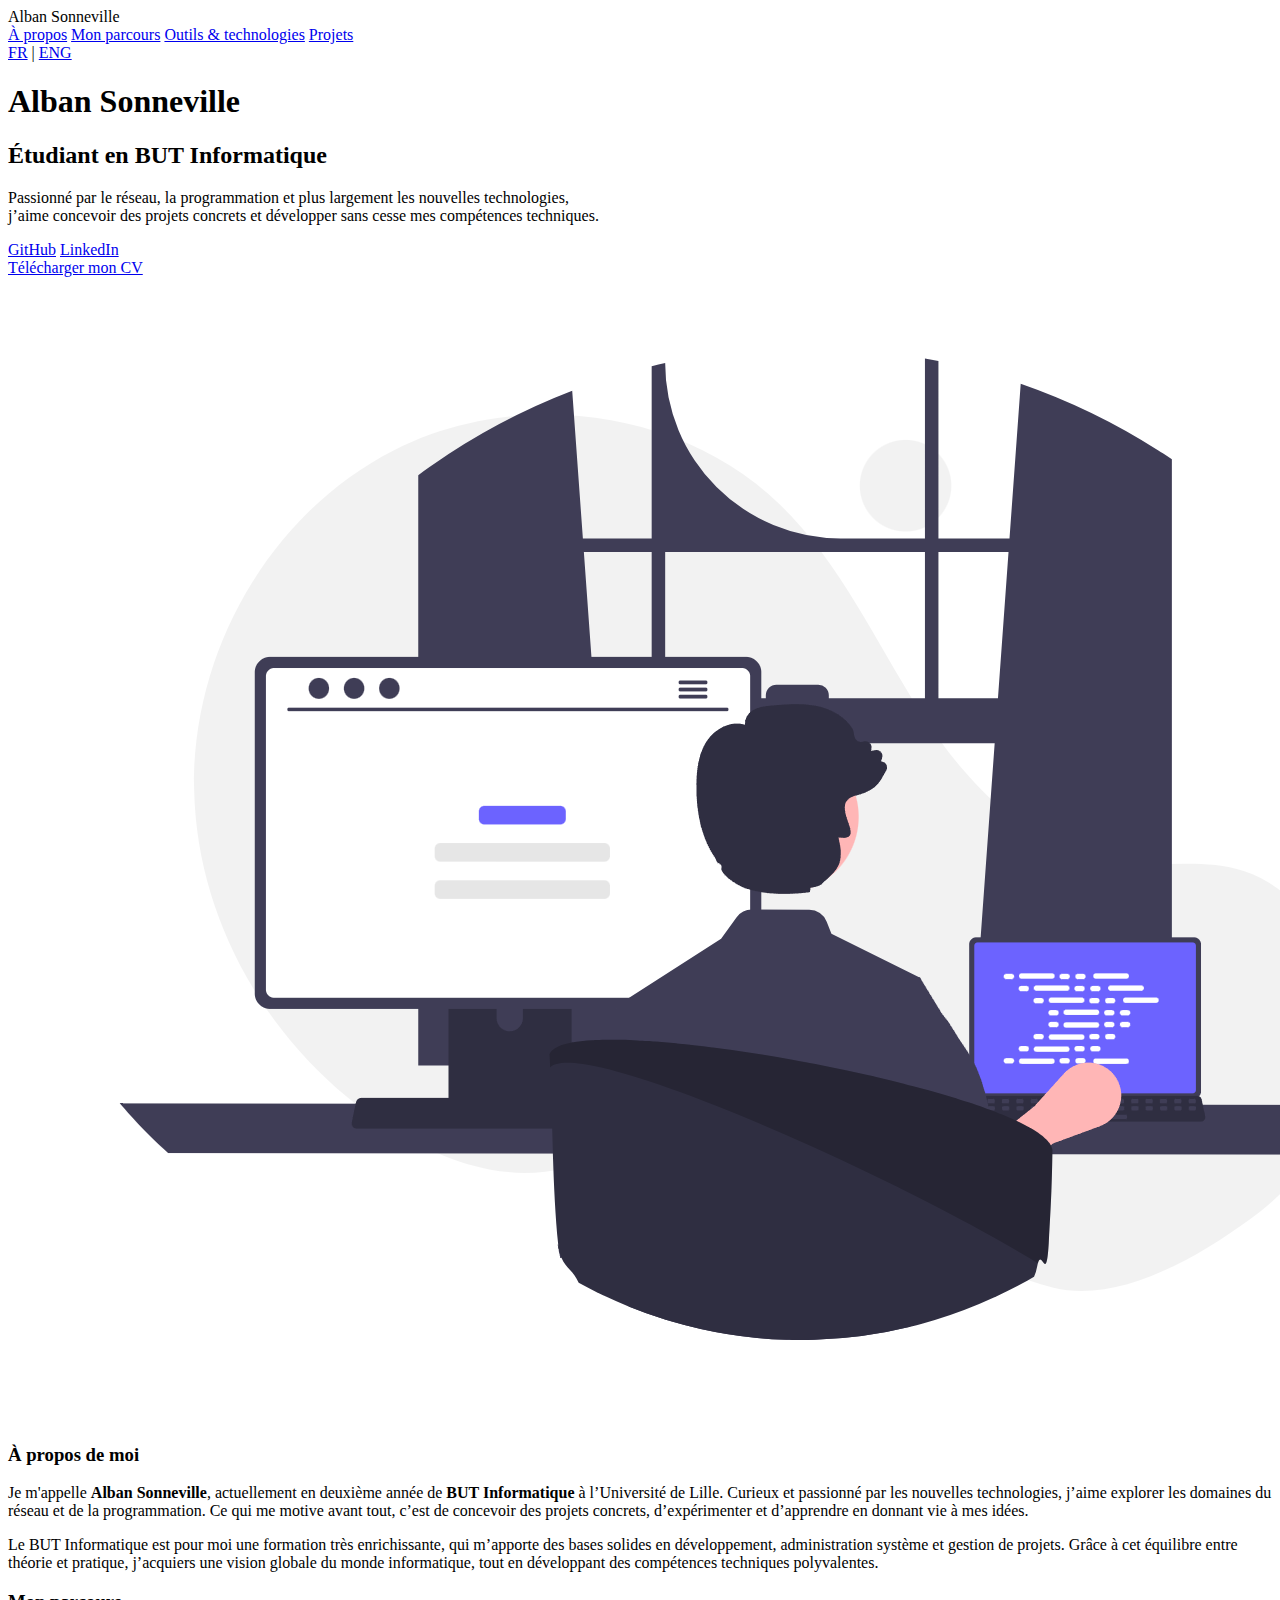
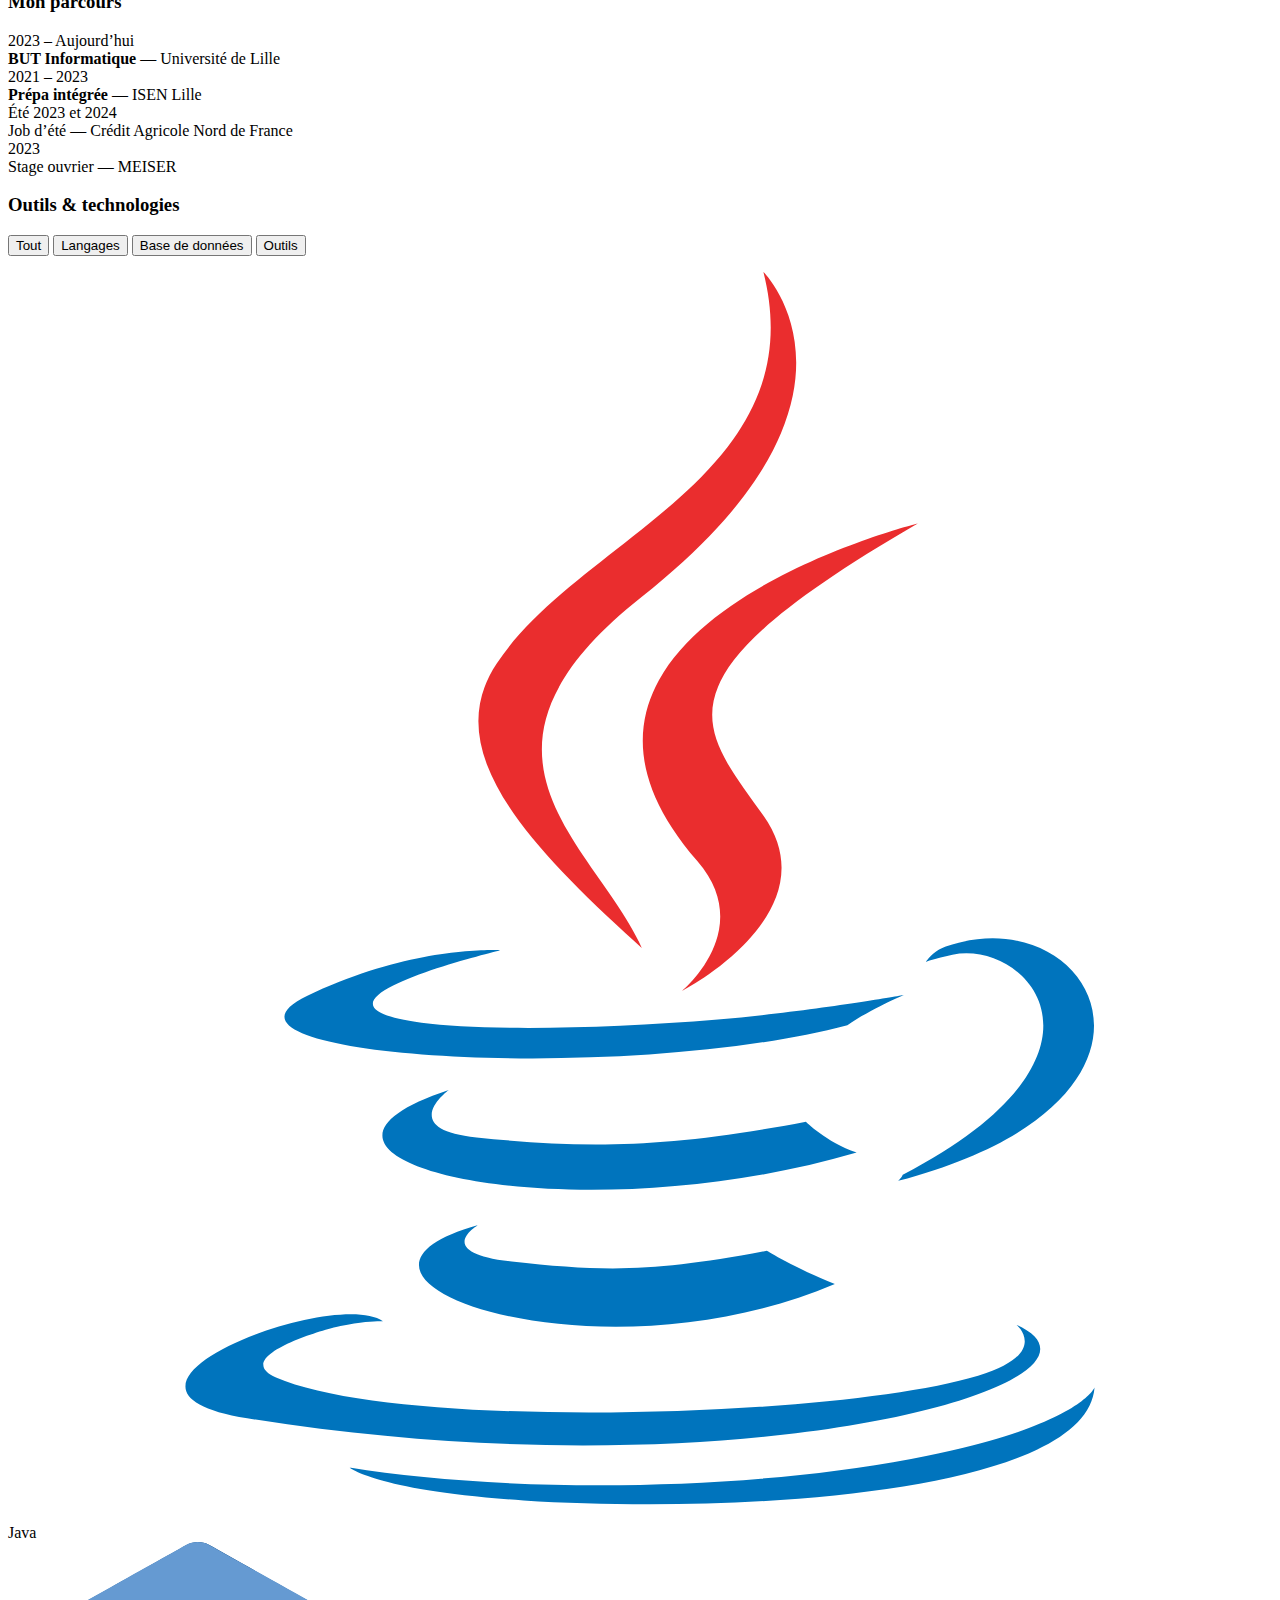
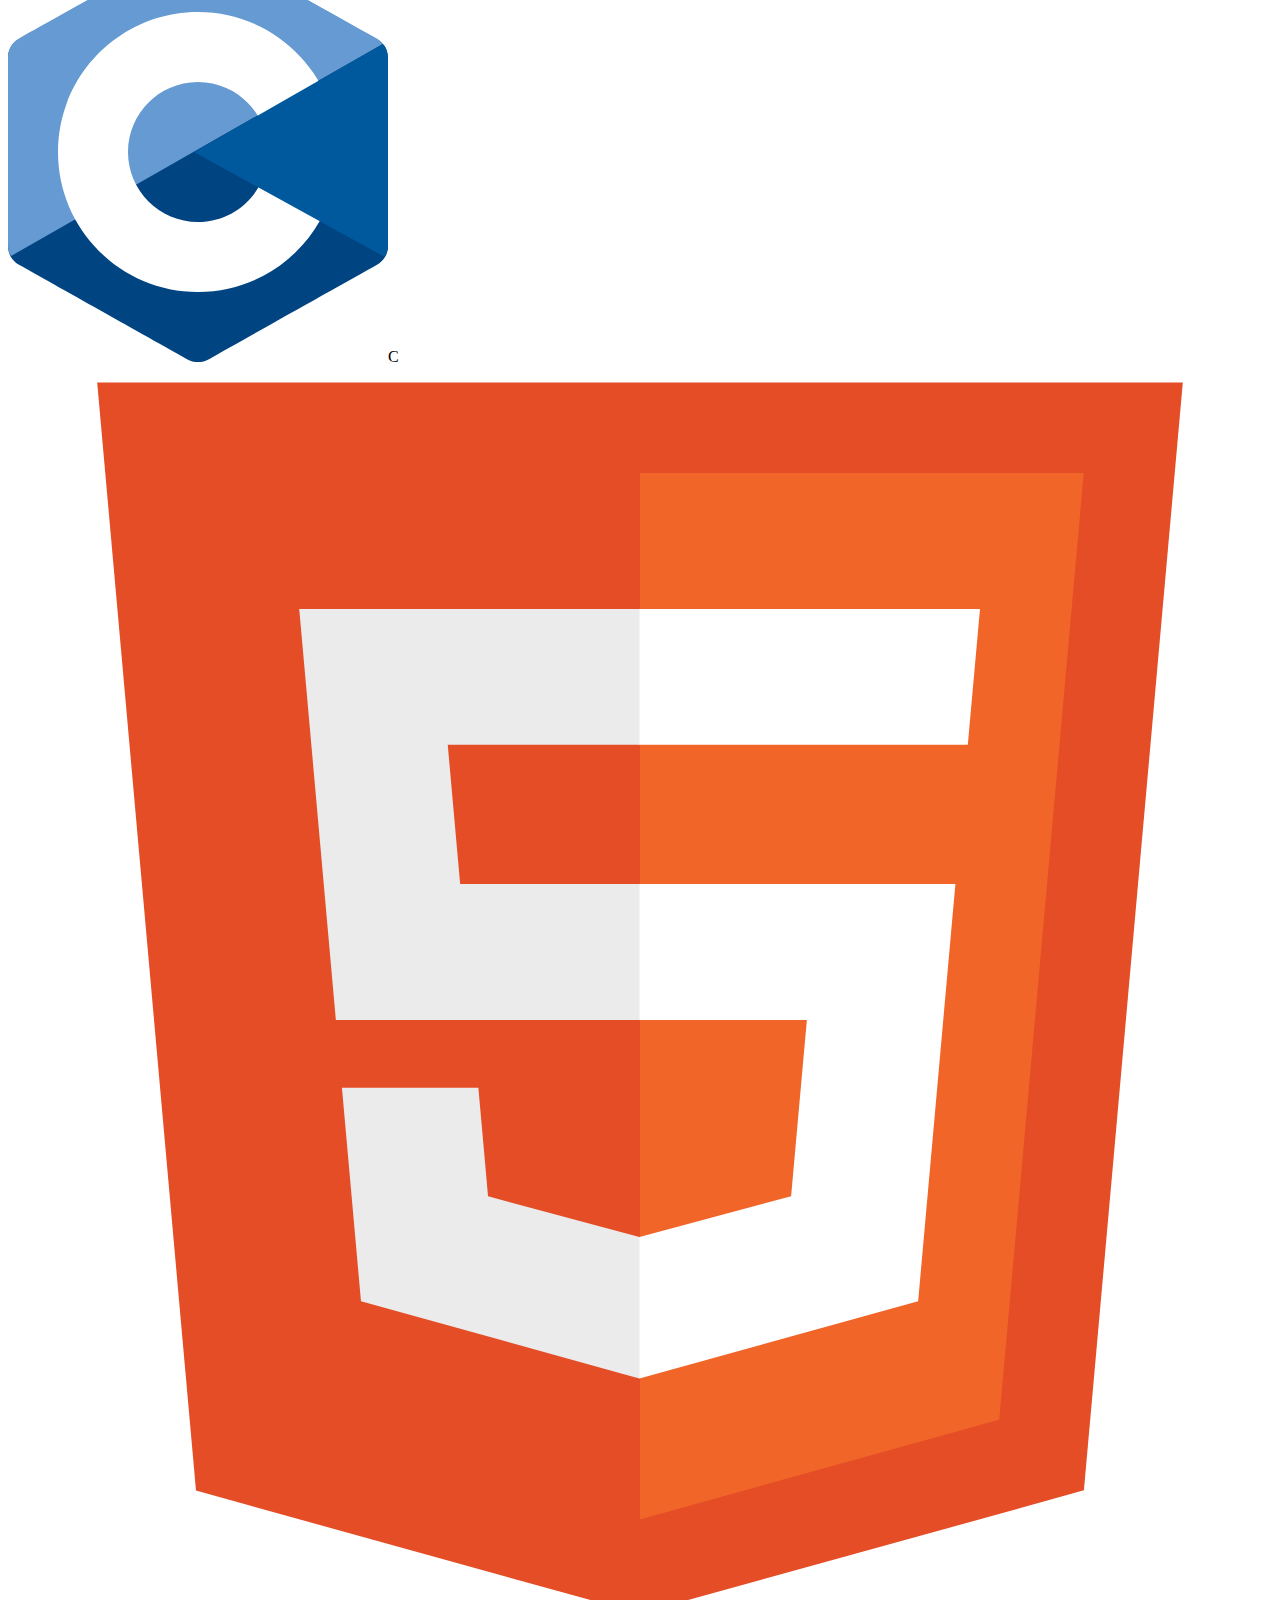
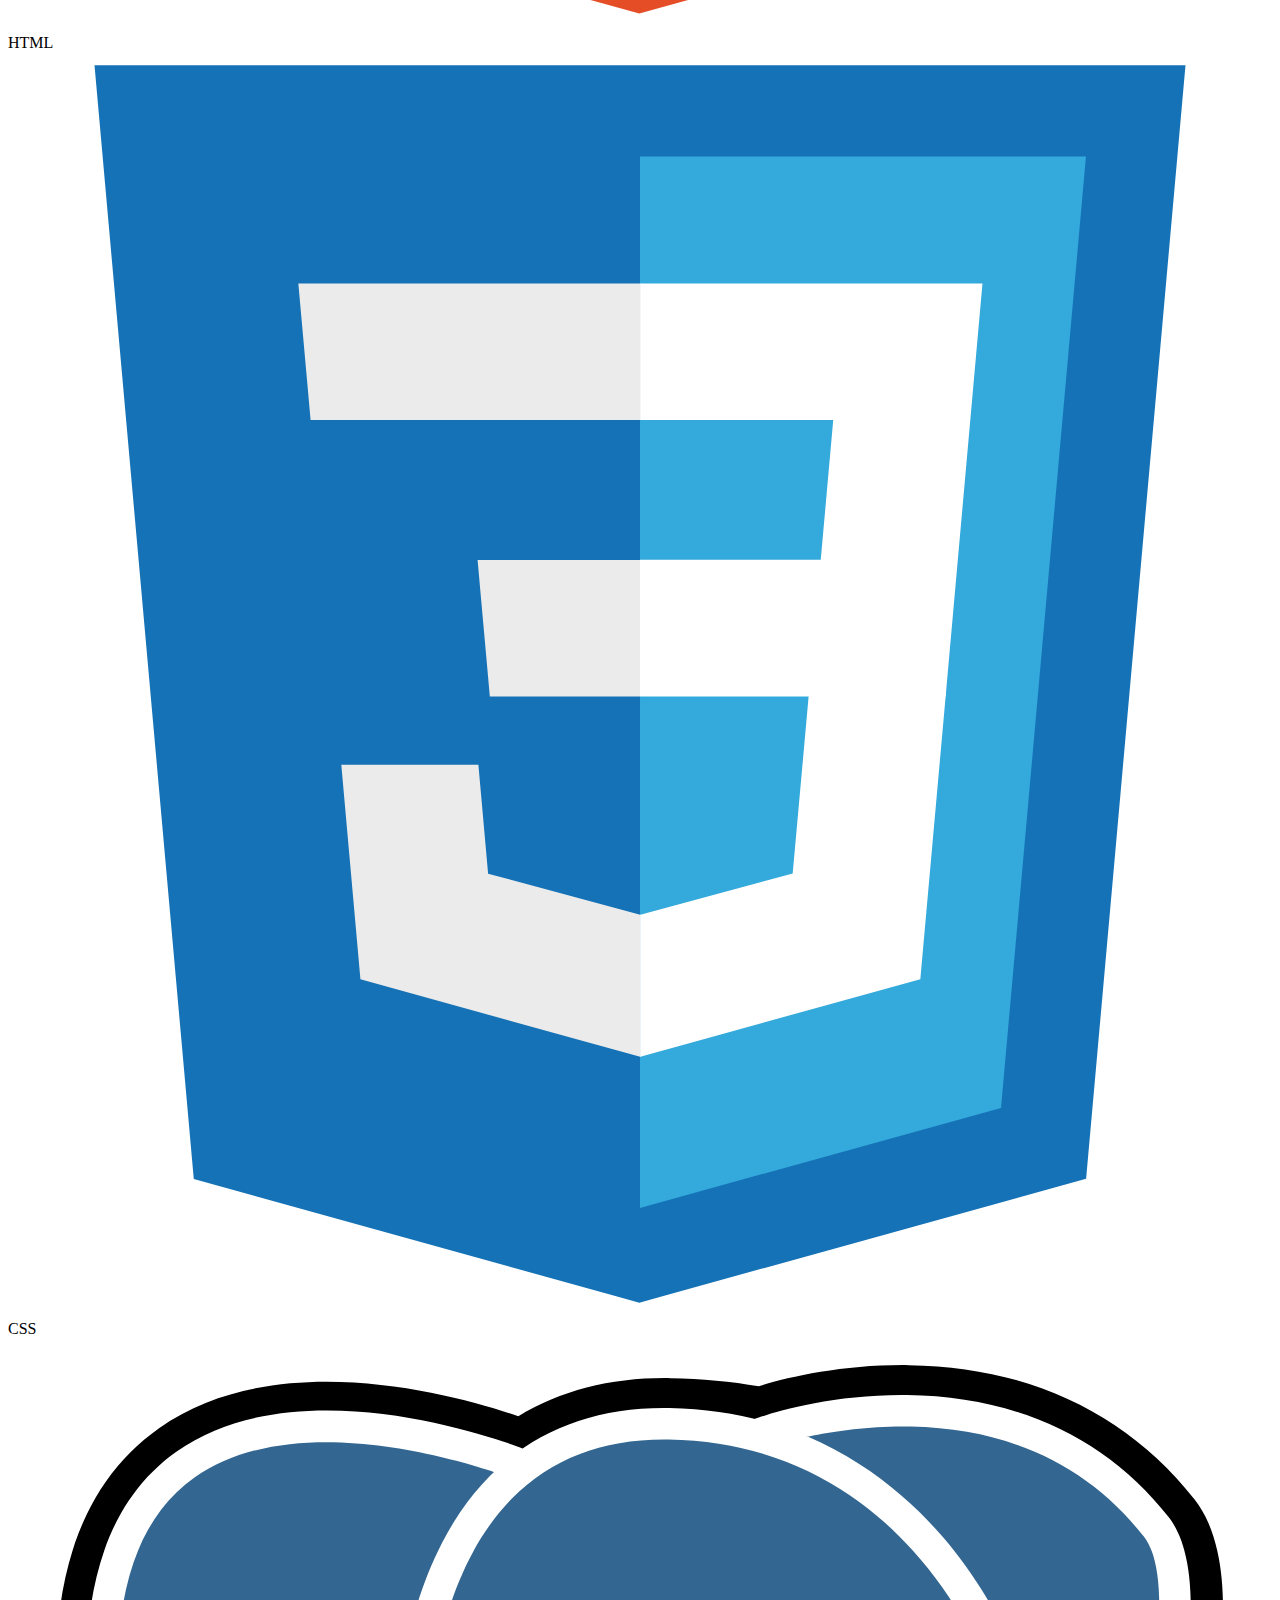
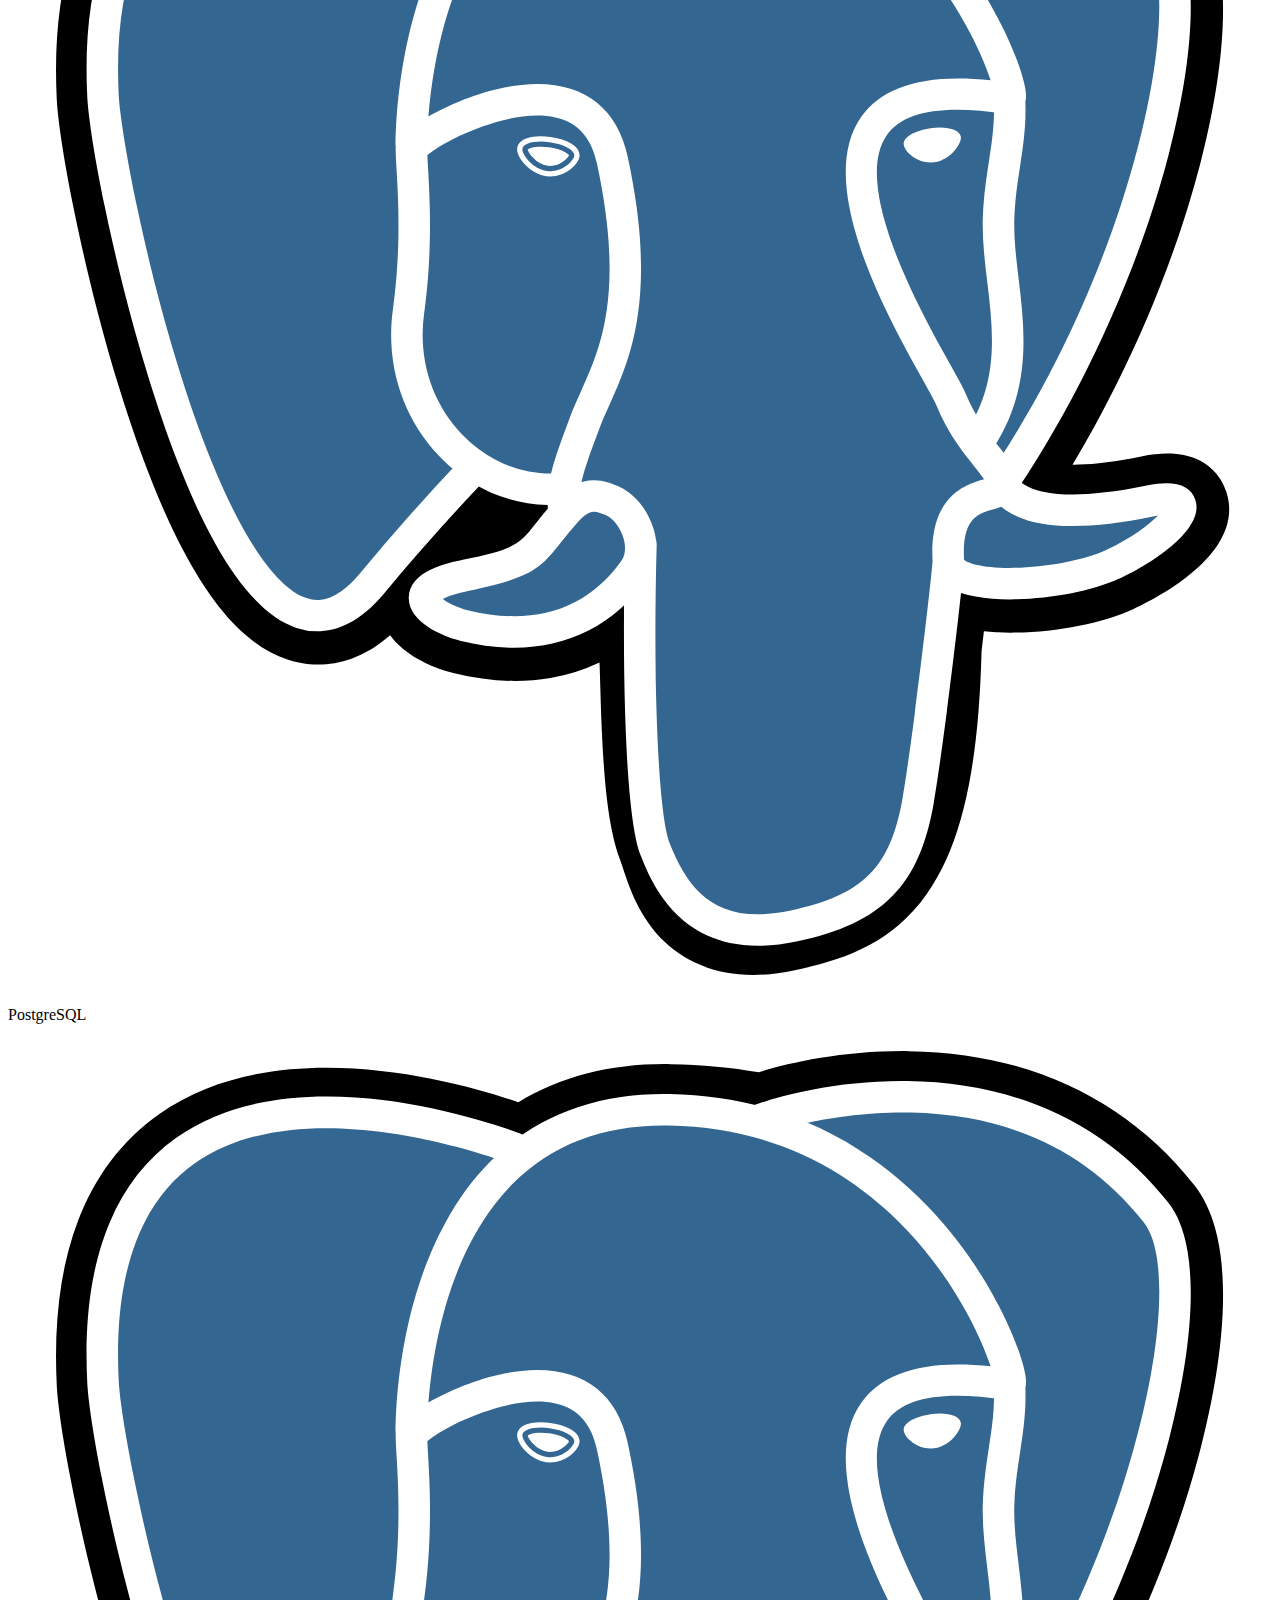
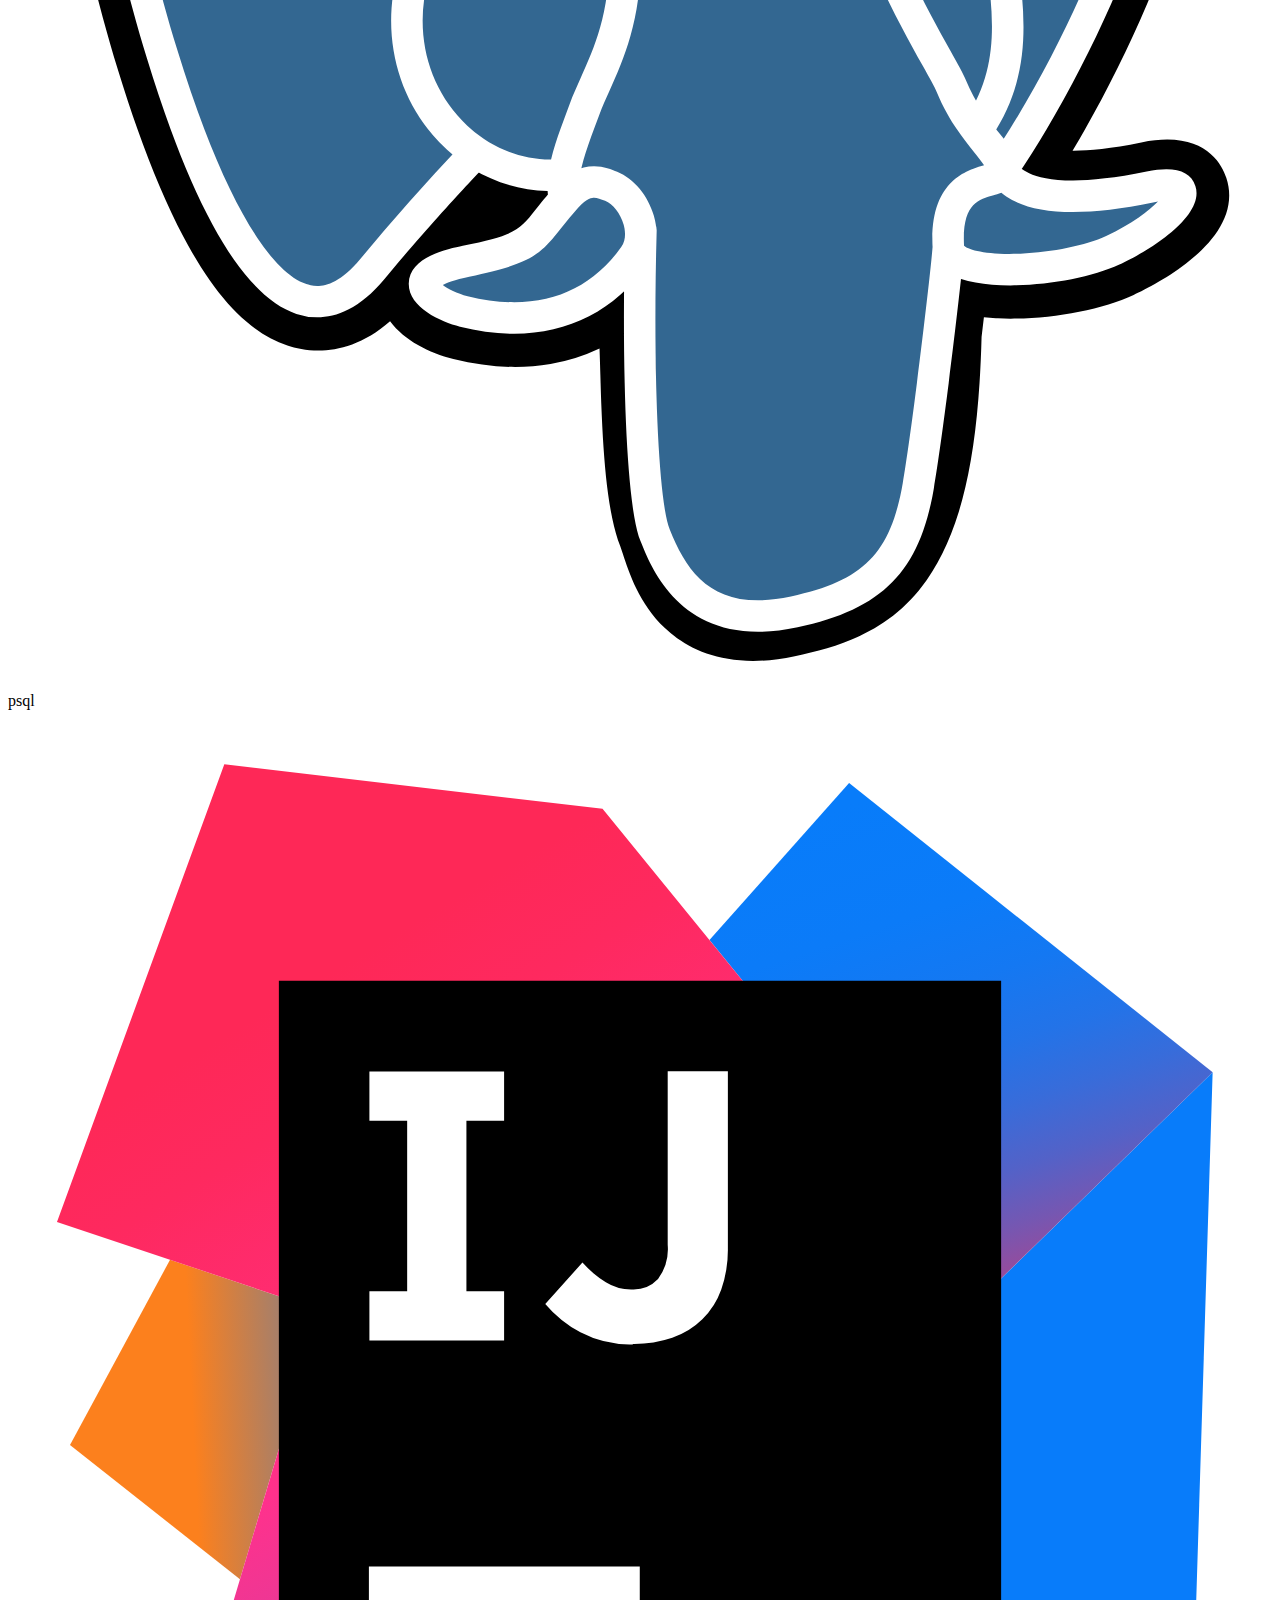
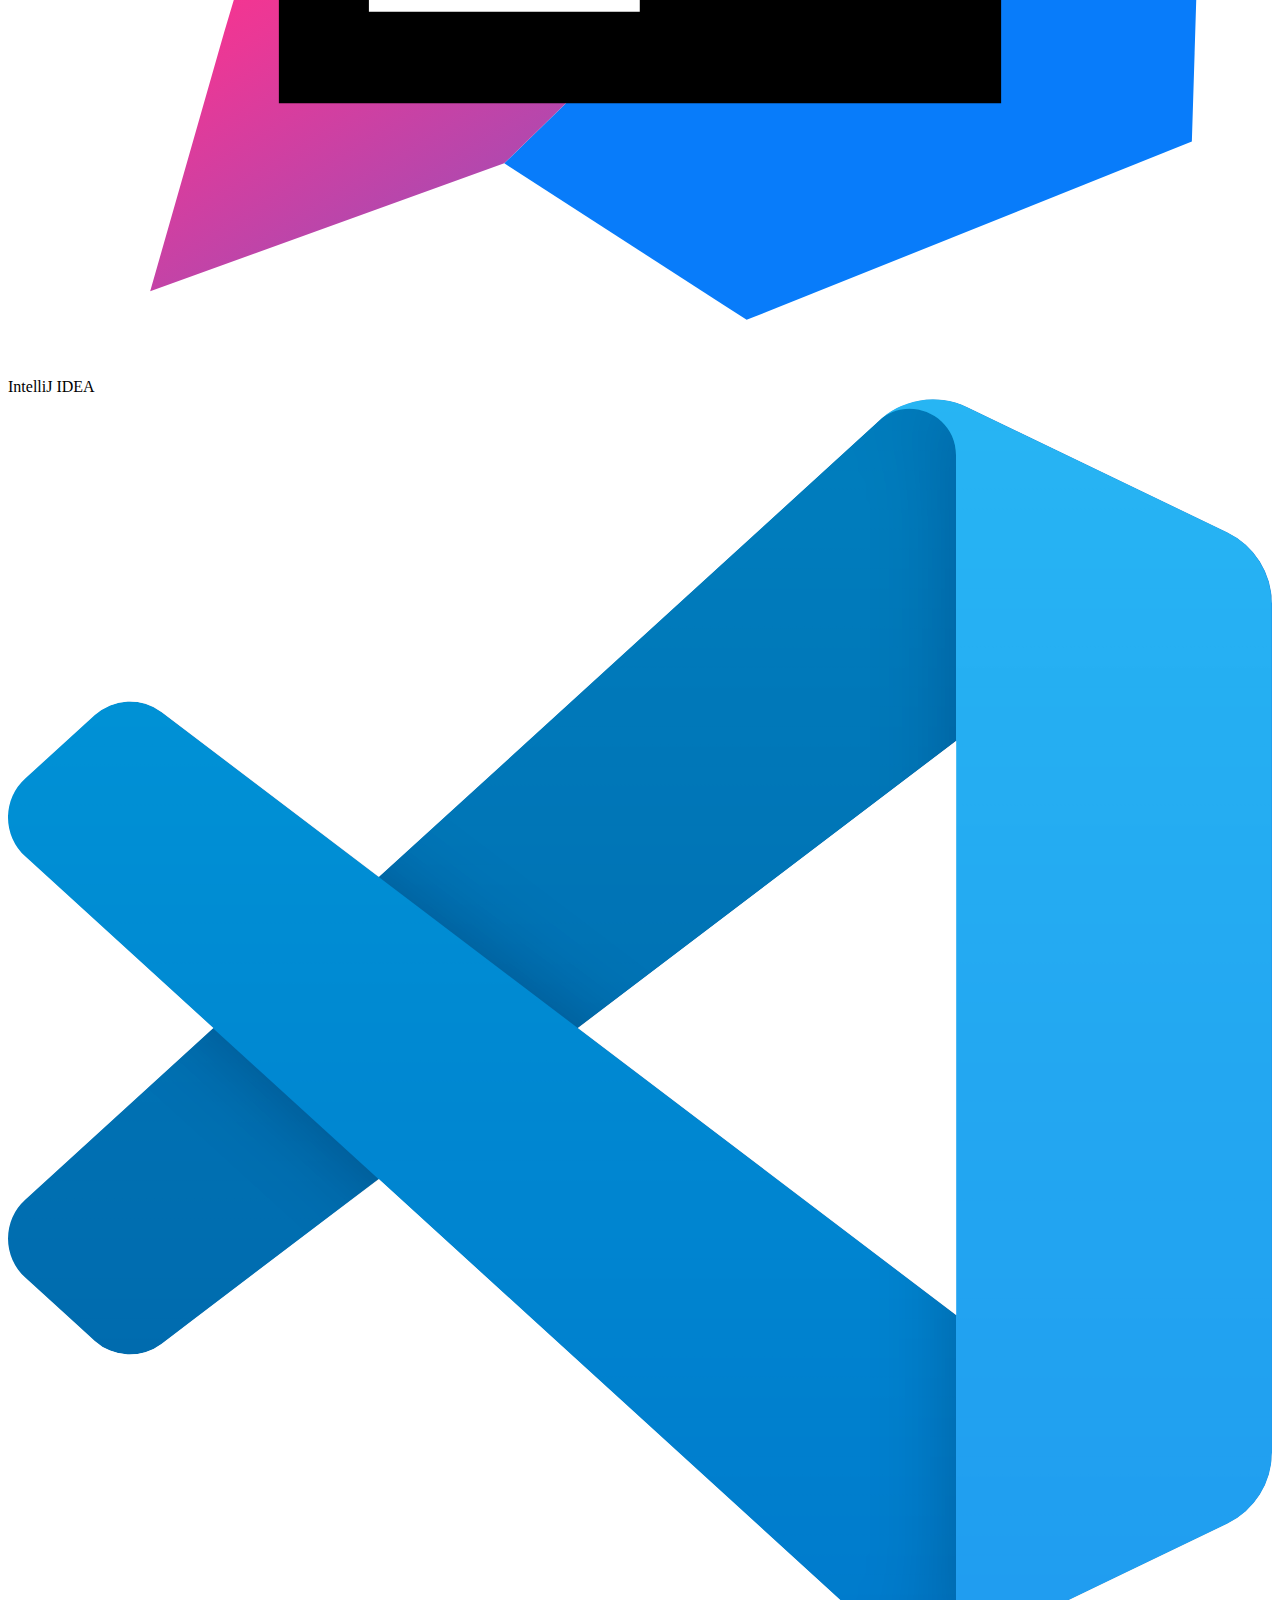
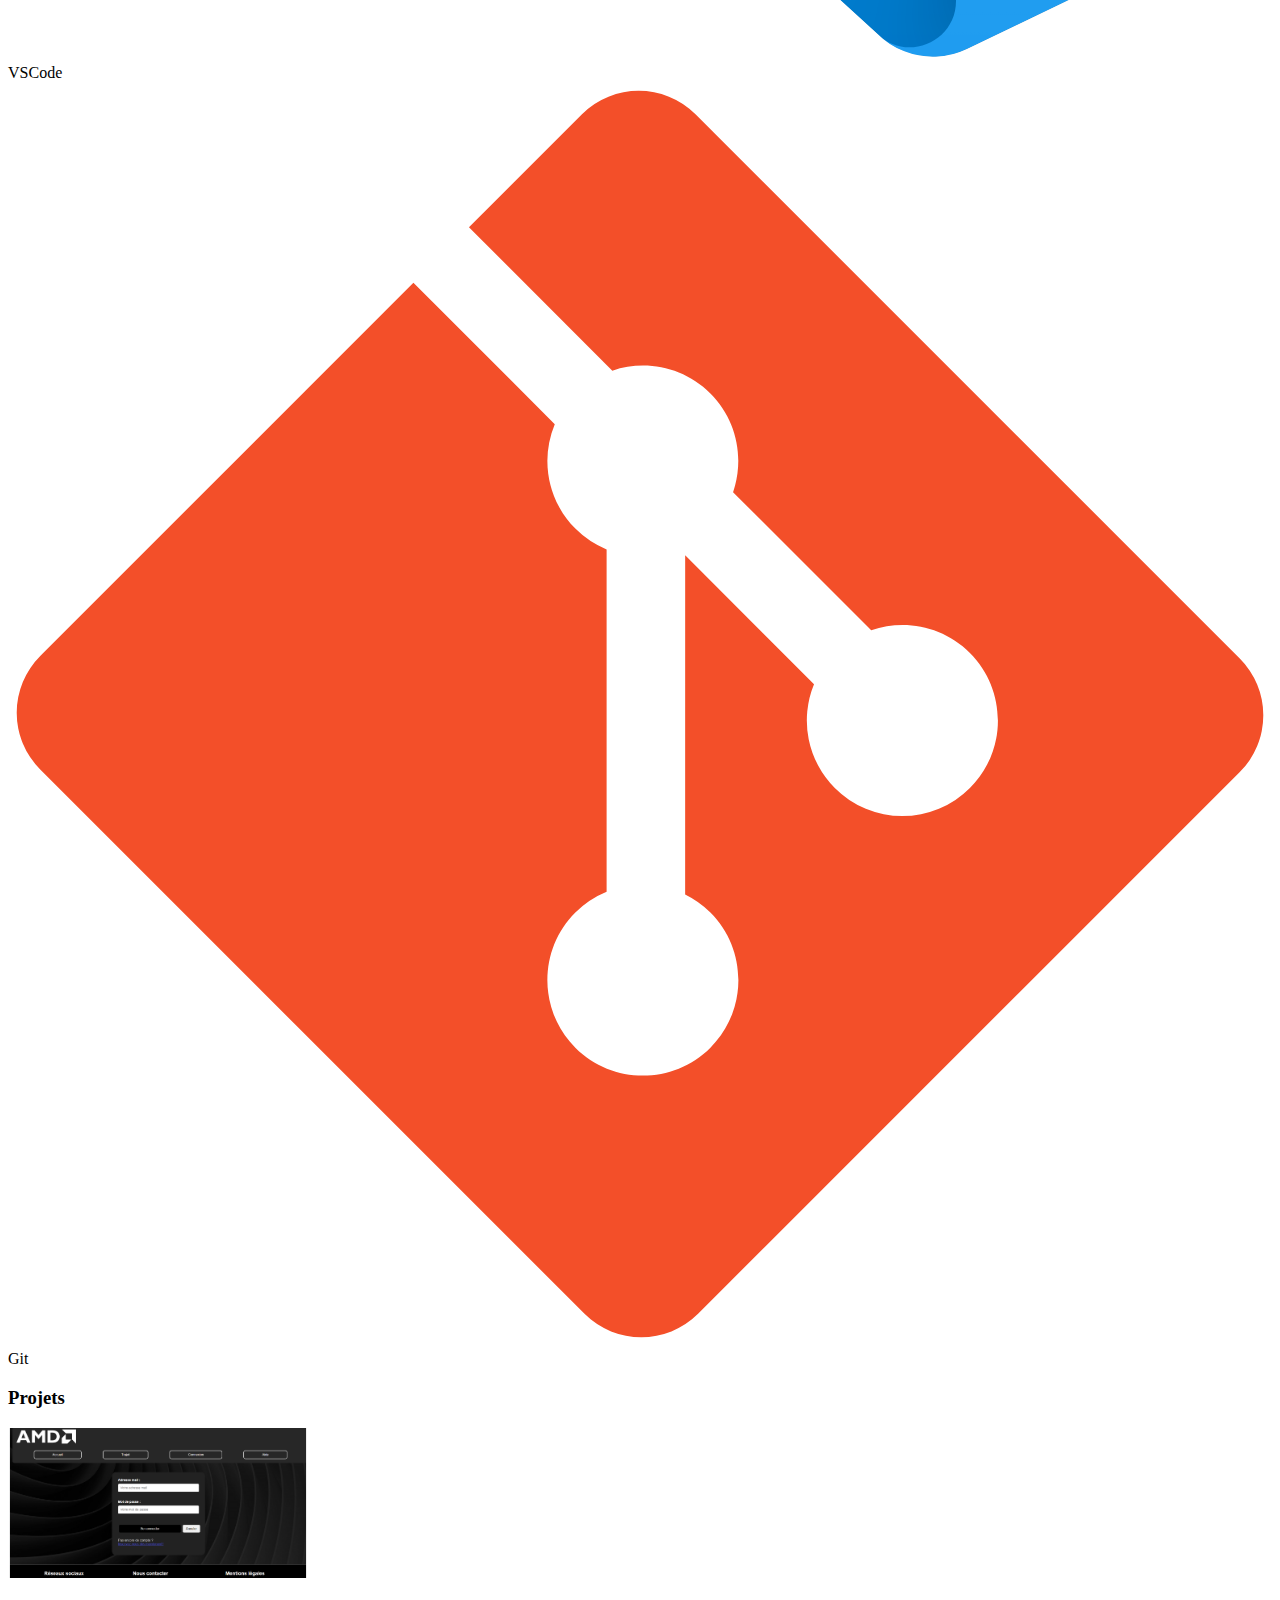
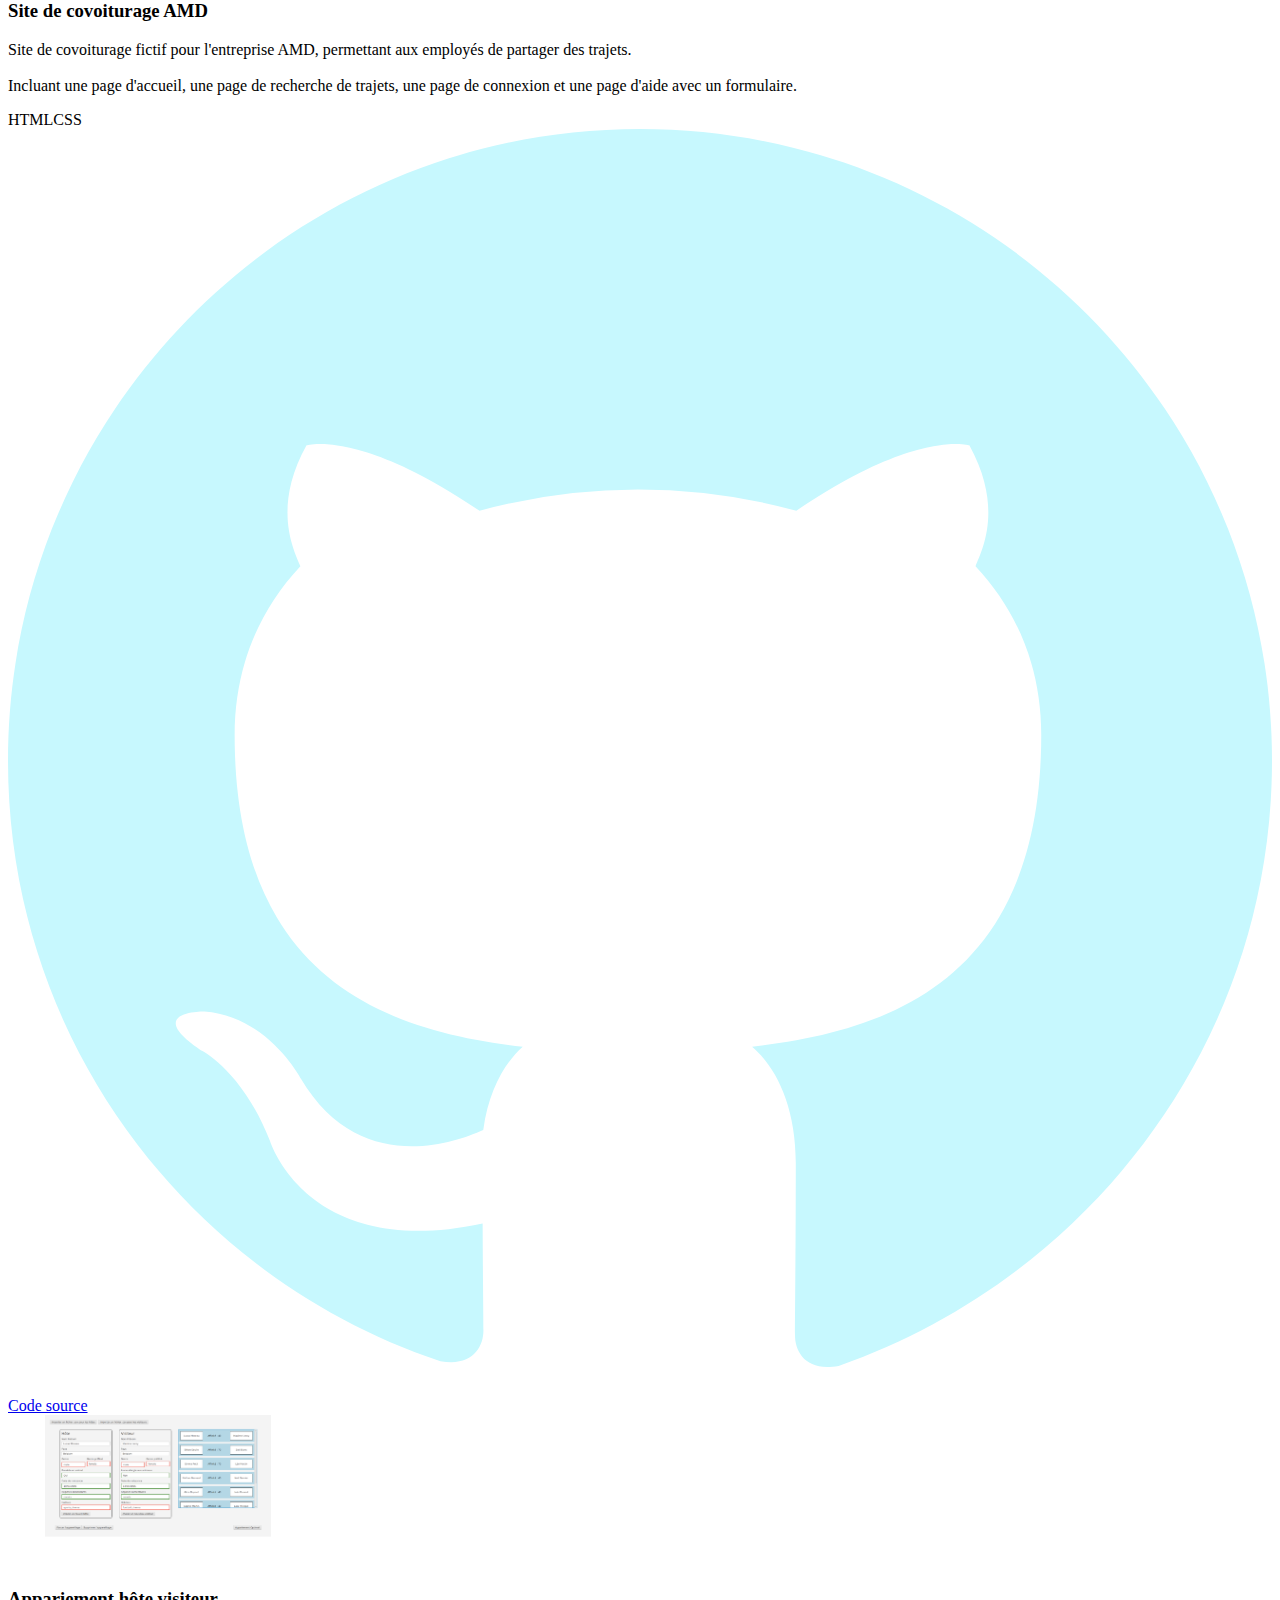
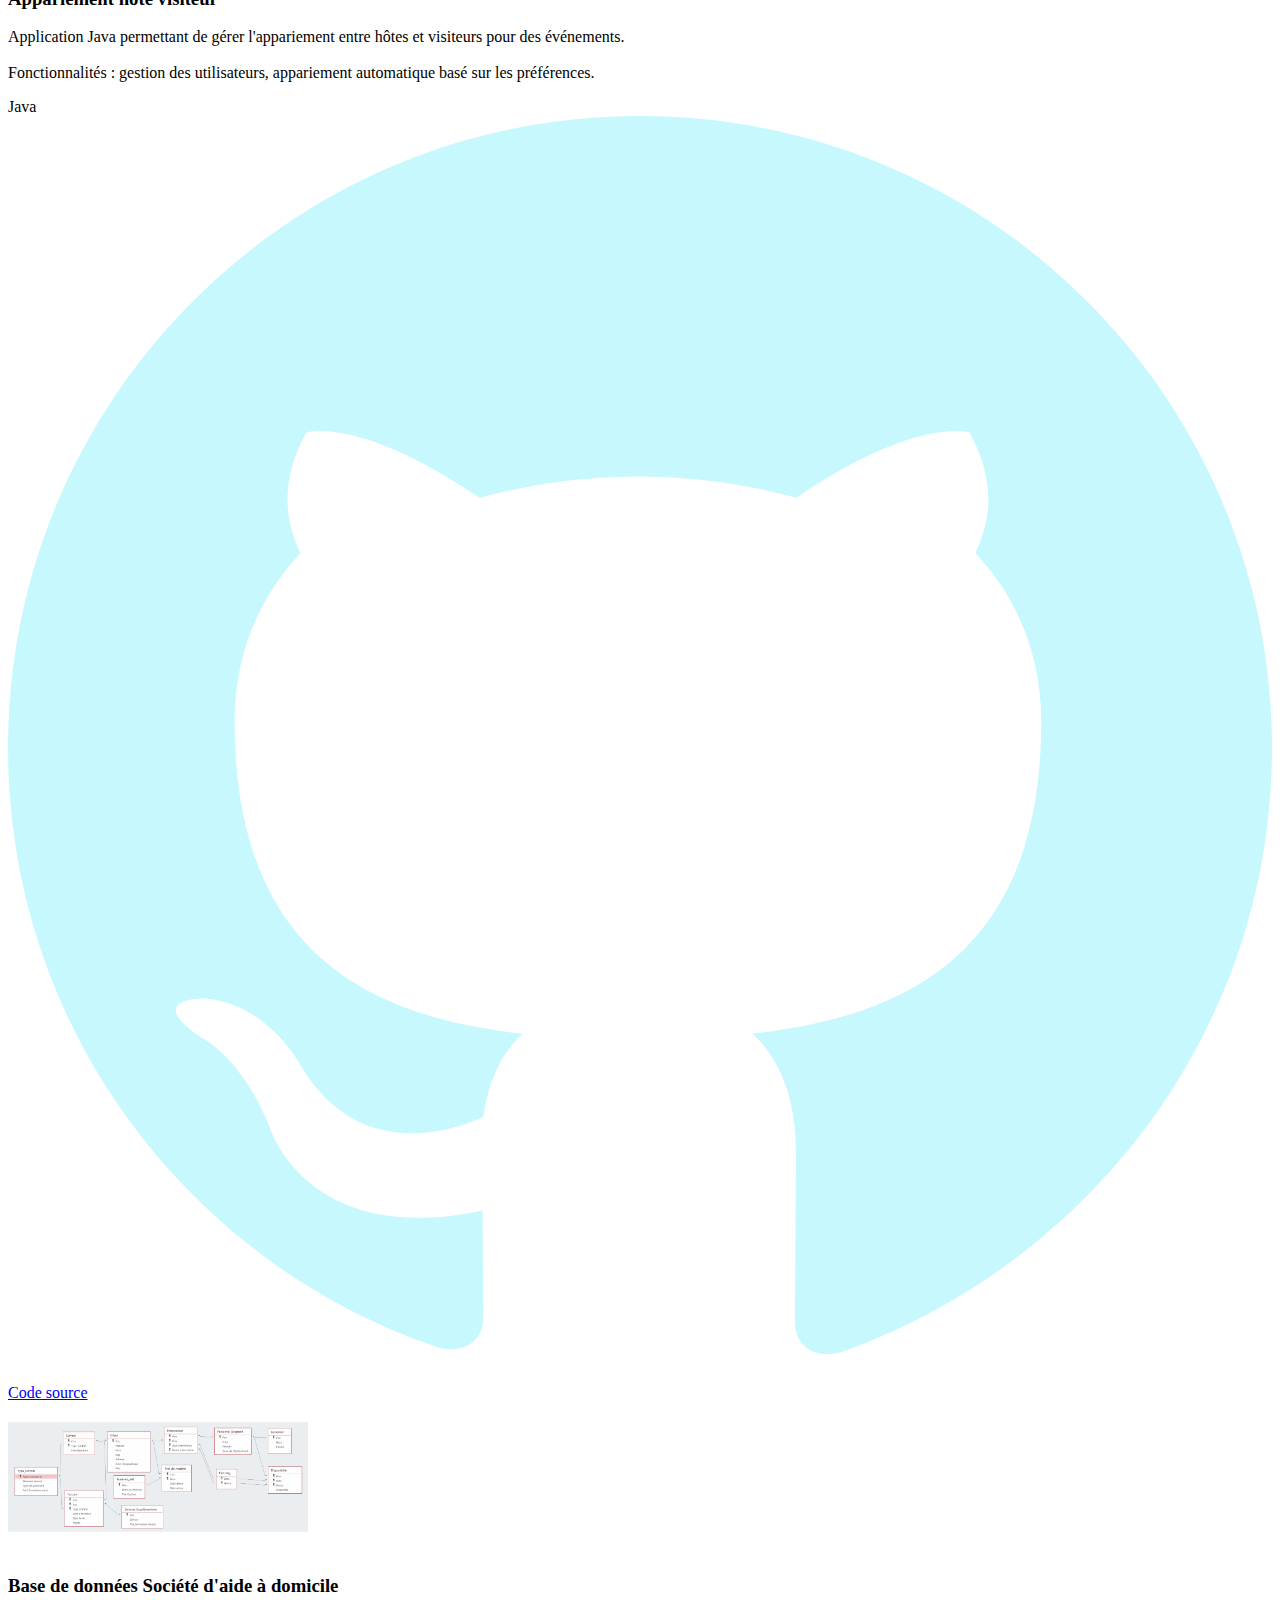
<file: index.html>
<!DOCTYPE html>
<html lang="fr">
  <head>
    <meta charset="UTF-8" />
    <meta name="viewport" content="width=device-width, initial-scale=1.0" />
    <title>Portfolio – Alban Sonneville</title>
    <link rel="stylesheet" href="style.css" />
  </head>
  <body>
    <!-- Barre de navigation -->
    <header class="header">
      <div class="logo">Alban Sonneville</div>
      <nav>
        <a href="#about">À propos</a>
        <a href="#cv">Mon parcours</a>
        <a href="#outils">Outils & technologies</a>
        <a href="#projets">Projets</a>
      </nav>
       <div class="lang-switch">
        <a href="index.html" class="active">FR</a>
        <span class="sep">|</span>
        <a href="eng/index.html">ENG</a>
      </div>
    </header>

    <!-- Section Hero -->
    <section class="hero container">
      <div class="hero-left">
        <div class="hero-content">
          <h1>Alban Sonneville</h1>
          <h2>Étudiant en BUT Informatique</h2>
          <p>Passionné par le réseau, la programmation et plus largement les nouvelles technologies,<br>
            j’aime concevoir des projets concrets et développer sans cesse mes compétences techniques.</p>
          <div class="social-buttons">
            <a href="https://github.com/Alban-So" target="_blank">GitHub</a>
            <a href="https://www.linkedin.com/in/alban-sonneville/" target="_blank">LinkedIn</a>
          </div>
          <a class="cta" href="./CV_Alban_Sonneville.pdf">Télécharger mon CV</a>
        </div>
      </div>
      <div class="hero-right">
        <img src="./img/programmeur.png" alt="Illustration développeur" />
      </div>
    </section>

    <!-- À propos -->
    <section id="about" class="container">
      <h3 class="section-title">À propos de moi</h3>
      <p>
        Je m'appelle <strong>Alban Sonneville</strong>, actuellement en deuxième année de <strong>BUT Informatique</strong> à l’Université de Lille.  
        Curieux et passionné par les nouvelles technologies, j’aime explorer les domaines du réseau et de la programmation.  
        Ce qui me motive avant tout, c’est de concevoir des projets concrets, d’expérimenter et d’apprendre en donnant vie à mes idées.
      </p>
      <p>
        Le BUT Informatique est pour moi une formation très enrichissante, qui m’apporte des bases solides en développement, administration système et gestion de projets.  
        Grâce à cet équilibre entre théorie et pratique, j’acquiers une vision globale du monde informatique, tout en développant des compétences techniques polyvalentes.
      </p>
    </section>

    <!-- Parcours -->
    <section id="cv" class="container">
      <h3 class="section-title">Mon parcours</h3>
      <div class="timeline">
        <div class="timeline-item">
          <div class="timeline-year">2023 – Aujourd’hui</div>
          <div class="timeline-content"><strong>BUT Informatique</strong> — Université de Lille</div>
        </div>
        <div class="timeline-item">
          <div class="timeline-year">2021 – 2023</div>
          <div class="timeline-content"><strong>Prépa intégrée</strong> — ISEN Lille</div>
        </div>
        <div class="timeline-item">
          <div class="timeline-year">Été 2023 et 2024</div>
          <div class="timeline-content">Job d’été — Crédit Agricole Nord de France</div>
        </div>
        <div class="timeline-item">
          <div class="timeline-year">2023</div>
          <div class="timeline-content">Stage ouvrier — MEISER</div>
        </div>
      </div>
    </section>

    <!-- Outils & technologies -->
    <section id="outils" class="container">
      <h3 class="section-title">Outils & technologies</h3>
      <div class="filters">
        <button class="filter-btn active" data-filter="all">Tout</button>
        <button class="filter-btn" data-filter="langages">Langages</button>
        <button class="filter-btn" data-filter="bdd">Base de données</button>
        <button class="filter-btn" data-filter="outils">Outils</button>
      </div>
      <div class="outils-grid" id="outilsGrid">
        <div class="outil" data-type="langages"><img src="./img/icons/java.svg" alt="">Java</div>
        <div class="outil" data-type="langages"><img src="./img/icons/c.svg" alt="">C</div>
        <div class="outil" data-type="langages"><img src="./img/icons/html5.svg" alt="">HTML</div>
        <div class="outil" data-type="langages"><img src="./img/icons/css3.svg" alt="">CSS</div>
        <div class="outil" data-type="bdd"><img src="./img/icons/postgresql.svg" alt="">PostgreSQL</div>
        <div class="outil" data-type="bdd"><img src="./img/icons/postgresql.svg" alt="">psql</div>
        <div class="outil" data-type="outils"><img src="./img/icons/intellij.svg" alt="">IntelliJ IDEA</div>
        <div class="outil" data-type="outils"><img src="./img/icons/vscode.svg" alt="">VSCode</div>
        <div class="outil" data-type="outils"><img src="./img/icons/git.svg" alt="">Git</div>
      </div>
    </section>

    <!-- Projets -->
    <section id="projets" class="container">
      <h3 class="section-title">Projets</h3>
      <div class="projets-grid">
        <div class="card">
          <img src="./img/siteAMD6.svg" alt="Image du projet Site de covoiturage AMD">
          <div class="card-content">
            <h3>Site de covoiturage AMD</h3>
            <p>
              Site de covoiturage fictif pour l'entreprise AMD, permettant aux employés de partager des trajets.</br></br>
              Incluant une page d'accueil, une page de recherche de trajets, une page de connexion et une page d'aide avec un formulaire.
            </p>
            <div class="langages"><span class="langage">HTML</span><span class="langage">CSS</span></div>
          </div>
          <div class="card-footer">
            <img src="./img/github_logo_white_blue.svg" alt="GitHub" />
            <a href="https://github.com/Alban-So/Site_Covoiturage" target="_blank">Code source</a>
          </div>
        </div>

        <div class="card">
          <img src="./img/application_appariement.svg" alt="Image du projet Appariement hôte visiteur">
          <div class="card-content">
            <h3>Appariement hôte visiteur</h3>
            <p>
              Application Java permettant de gérer l'appariement entre hôtes et visiteurs pour des événements.</br></br>
              Fonctionnalités : gestion des utilisateurs, appariement automatique basé sur les préférences.
            </p>
            <div class="langages"><span class="langage">Java</span></div>
          </div>
          <div class="card-footer">
            <img src="./img/github_logo_white_blue.svg" alt="GitHub" />
            <a href="https://github.com/Alban-So/Appariement_Hote_Visiteur" target="_blank">Code source</a>
          </div>
        </div>

        <div class="card">
          <img src="./img/BDD.svg" alt="Image BDD Société d'aide à domicile">
          <div class="card-content">
            <h3>Base de données Société d'aide à domicile</h3>
            <p>Base de données permettant la génération d’états (ou listes) pour afficher des informations telles que les factures, les contrats des salariés, la liste des interventions, etc.</br></br>
              Elle permet également de remplir des formulaires pour consulter les informations relatives à divers éléments (clients, aides-soignants, matériel, etc.).
            </p>
            <div class="langages">
              <span class="langage">Access</span><span class="langage">BDD</span>
            </div>
          </div>
        </div>
      </div>
    </section>

    <!-- CV -->
    <section id="cv" class="container">
    <div class="download-center">
        <a href="CV_Alban_Sonneville.pdf" class="cta" download>Télécharger mon CV</a>
      </div>
    </section>

    <!-- Footer -->
    <footer class="footer">
    <div class="footer-top"></div>
      <div class="footer-content container">
        <div class="footer-section about">
          <h4>Alban Sonneville</h4>
          <p>Passionné par le réseau, la programmation et plus largement les nouvelles technologies,<br>
            j’aime concevoir des projets concrets et développer sans cesse mes compétences techniques.</p>
        </div>

        <div class="footer-section links">
          <h5>Liens rapides</h5>
          <ul>
            <li><a href="#about">À propos</a></li>
            <li><a href="#cv">Mon Parcours</a></li>
            <li><a href="#outils">Outils et technologies</a></li>
            <li><a href="#projets">Projets</a></li>
          </ul>
        </div>

        <div class="footer-section social">
          <h5>Réseaux</h5>
          <div class="social-icons">
            <a href="https://github.com/Alban-So" target="_blank" aria-label="GitHub">
              <img src="./img/github_logo_blue.svg" alt="GitHub" />
            </a>
            <a href="https://www.linkedin.com/in/alban-sonneville/" target="_blank" aria-label="LinkedIn">
              <img src="./img/linkedin.svg" alt="LinkedIn" />
            </a>
          </div>
        </div>
      </div>

      <div class="footer-bottom">
        <p>© 2025 Alban Sonneville — Tous droits réservés.</p>
      </div>
  </footer>

    <script src="scripts.js"></script>

  </body>
</html>
</file>
<file: style.css>

</file>
